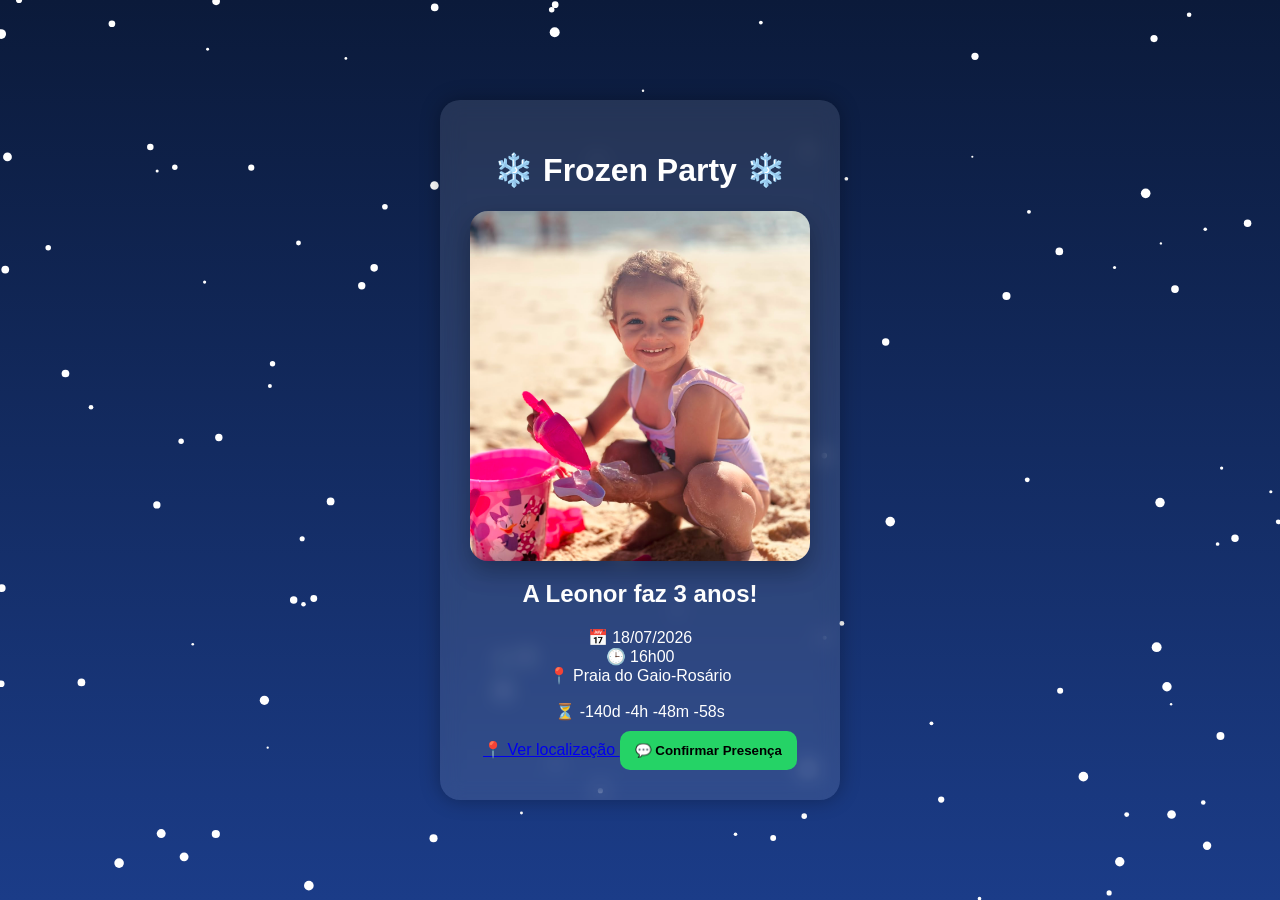
<file: index.html>
<!DOCTYPE html>
<html lang="pt">
<head>
  <meta charset="UTF-8" />
  <meta name="viewport" content="width=device-width, initial-scale=1.0"/>
  <title>Frozen Party - Leonor 3 anos</title>

  <link rel="stylesheet" href="style.css"/>
</head>

<body>

<canvas id="snow"></canvas>

<!-- INTRO -->


<!-- CONVITE -->
<div class="container" id="main">

  <div class="card">

    <h1>❄️ Frozen Party ❄️</h1>

    <div class="slideshow">

  <img class="slide active" src="Leonor_Praia.jpeg">
  <img class="slide" src="Leonor_Praia2.jpeg">
  <img class="slide" src="Leonor_Praia3.jpeg">

    </div>

    <h2>A Leonor faz 3 anos!</h2>

    <p>
      📅 18/07/2026 <br>
      🕒 16h00 <br>
      📍 Praia do Gaio-Rosário
    </p>

    <div id="countdown"></div>

    <a class="map" target="_blank"
       href="https://www.google.com/maps/search/?api=1&query=Praia+do+Gaio-Rosário">
       📍 Ver localização
    </a>

    <button class="whatsapp" onclick="confirmar()">
      💬 Confirmar Presença
    </button>

  </div>

</div>

<script src="script.js"></script>
</body>
</html>
</file>
<file: style.css>
body {
  margin: 0;
  font-family: Arial, sans-serif;
  background: linear-gradient(#0b1a3a, #1b3c88);
  color: white;
  overflow-x: hidden;
}

#snow {
  position: fixed;
  top: 0;
  left: 0;
  width: 100%;
  height: 100%;
  pointer-events: none;
}

.container {
  display: flex;
  justify-content: center;
  align-items: center;
  min-height: 100vh;
  flex-direction: column;
}

.card {
  background: rgba(255,255,255,0.1);
  padding: 30px;
  border-radius: 20px;
  text-align: center;
  backdrop-filter: blur(10px);
  box-shadow: 0 0 20px rgba(0,0,0,0.3);
}

.castle {
  width: 200px;
  margin: 10px 0;
  border-radius: 15px;
}

button {
  background: #25D366;
  border: none;
  padding: 12px 15px;
  border-radius: 10px;
  cursor: pointer;
  font-weight: bold;
  margin-top: 10px;
}

button:hover {
  background: #25D366cc;
}

.form-box {
  display: none;
  margin-top: 20px;
  background: rgba(255,255,255,0.15);
  padding: 20px;
  border-radius: 15px;
}

input, textarea {
  width: 100%;
  margin: 8px 0;
  padding: 10px;
  border-radius: 8px;
  border: none;
}

.slideshow {
  width: 100%;
  max-width: 340px;
  height: 350px;

  /* 🔥 deixa de ser altura fixa problemática */
  aspect-ratio: 5 / 4;

  margin: 15px auto;
  position: relative;

  border-radius: 18px;
  overflow: hidden;

  box-shadow: 0 10px 25px rgba(0,0,0,0.3);
  background: rgba(255,255,255,0.05);
}

.slide {
  position: absolute;
  inset: 0;

  width: 100%;
  height: 100%;

  object-fit: cover; /* agora funciona bem */
  object-position: center;

  opacity: 0;
  transition: opacity 1s ease;
}

.slide.active {
  opacity: 1;
}
</file>
